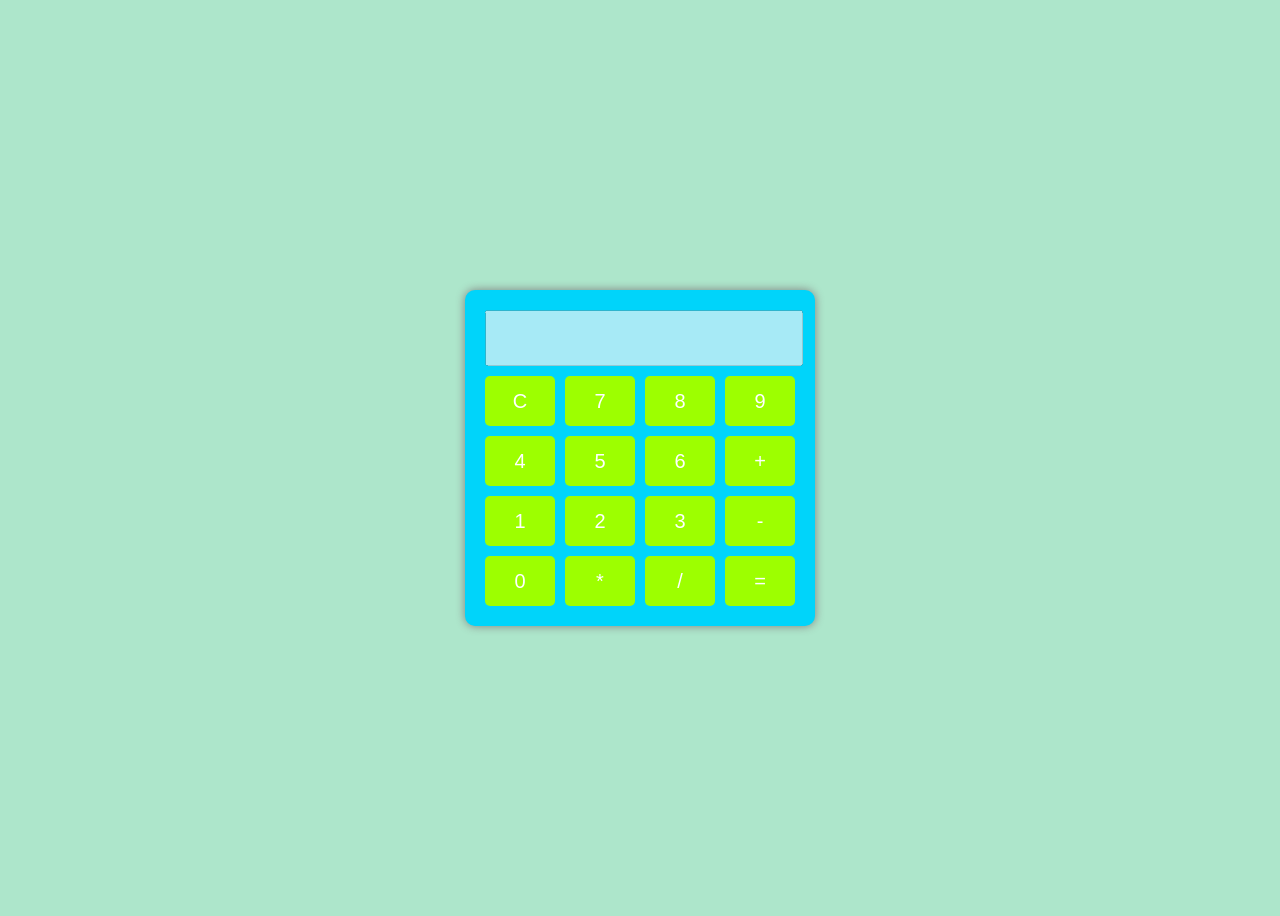
<file: 28 May CalculatorProject/index.html>
<!DOCTYPE html>
<html>
<head>
    <title>Calculator</title>
    <link rel="stylesheet" href="style.css">
</head>
<body>

    <div class="calculator">

        <input type="text" id="display" disabled>

        <div class="buttons">

            <button onclick="clearDisplay()">C</button>
            <button onclick="appendValue('7')">7</button>
            <button onclick="appendValue('8')">8</button>
            <button onclick="appendValue('9')">9</button>

            <button onclick="appendValue('4')">4</button>
            <button onclick="appendValue('5')">5</button>
            <button onclick="appendValue('6')">6</button>
            <button onclick="appendValue('+')">+</button>

            <button onclick="appendValue('1')">1</button>
            <button onclick="appendValue('2')">2</button>
            <button onclick="appendValue('3')">3</button>
            <button onclick="appendValue('-')">-</button>

            <button onclick="appendValue('0')">0</button>
            <button onclick="appendValue('*')">*</button>
            <button onclick="appendValue('/')">/</button>
            <button onclick="calculate()">=</button>

        </div>

    </div>

    <script src="script.js"></script>

</body>
</html>
</file>
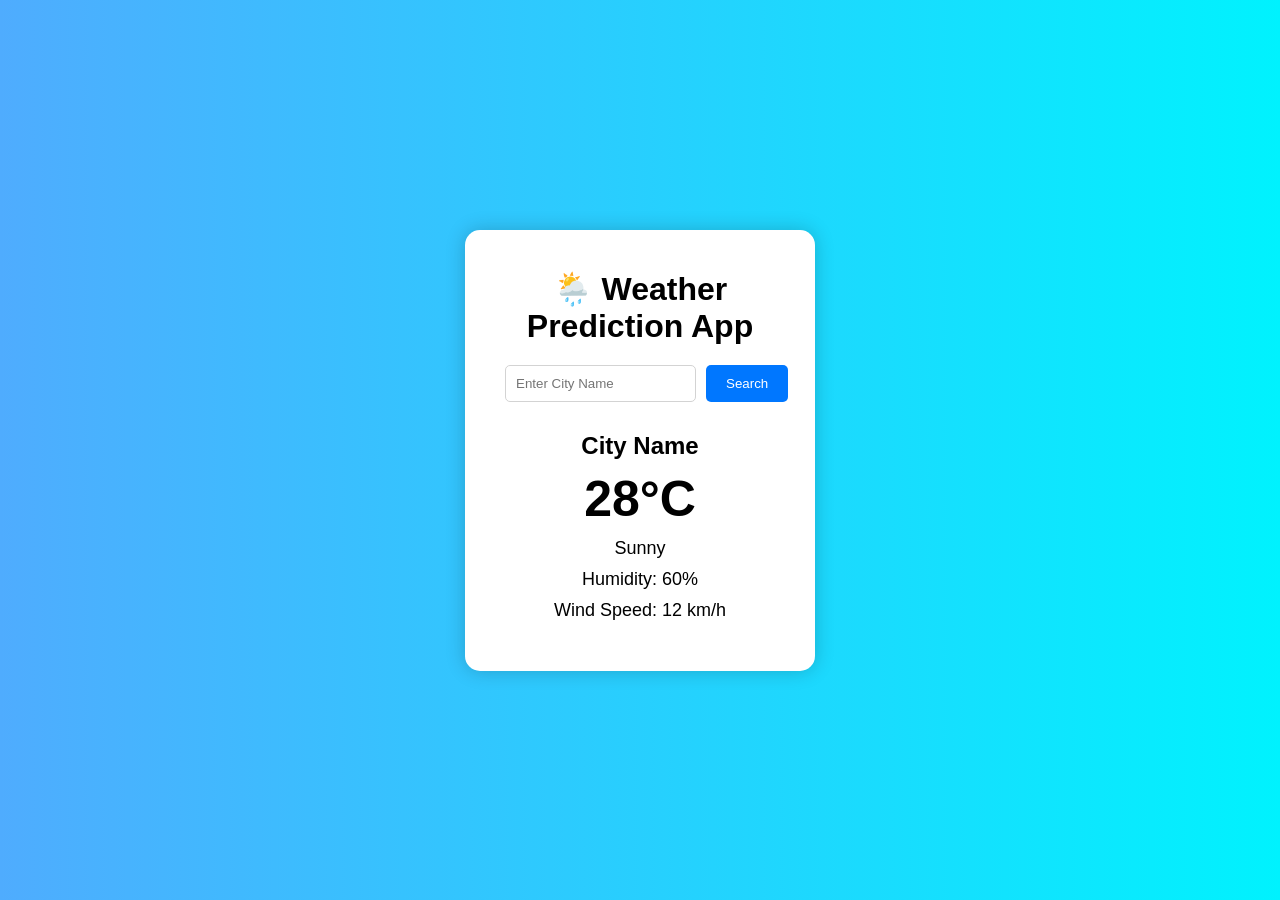
<file: Weather Prediction Website/index.html>
<!DOCTYPE html>
<html lang="en">

<head>

    <meta charset="UTF-8">

    <meta name="viewport"
    content="width=device-width, initial-scale=1.0">

    <title>Weather App</title>

    <link rel="stylesheet" href="style.css">

</head>

<body>

    <div class="container">

        <h1>🌦️ Weather Prediction App</h1>

        <div class="search-box">

            <input type="text"
            id="city"
            placeholder="Enter City Name">

            <button onclick="getWeather()">
                Search
            </button>

        </div>

        <div class="weather-box">

            <h2 id="cityName">City Name</h2>

            <h1 id="temp">28°C</h1>

            <p id="weather">Sunny</p>

            <p id="humidity">Humidity: 60%</p>

            <p id="wind">Wind Speed: 12 km/h</p>

        </div>

    </div>

    <script src="script.js"></script>

</body>

</html>
</file>
<file: 28 May CalculatorProject/style.css>
body{
    display: flex;
    justify-content: center;
    align-items: center;
    height: 100vh;
    background: rgb(173, 230, 203);
    font-family: Arial;
}

.calculator{
    background: rgb(0, 212, 250);
    padding: 20px;
    border-radius: 10px;
    box-shadow: 0px 0px 10px gray;
}

#display{
    width: 100%;
    height: 50px;
    margin-bottom: 10px;
    font-size: 24px;
    text-align: right;
}

.buttons{
    display: grid;
    grid-template-columns: repeat(4, 70px);
    gap: 10px;
}

button{
    height: 50px;
    font-size: 20px;
    cursor: pointer;
    border: none;
    background: rgb(157, 255, 0);
    color: white;
    border-radius: 5px;
}
</file>
<file: Weather Prediction Website/style.css>
*{
    margin: 0;
    padding: 0;
    box-sizing: border-box;
    font-family: Arial;
}

body{
    height: 100vh;
    display: flex;
    justify-content: center;
    align-items: center;
    background: linear-gradient(to right,#4facfe,#00f2fe);
}

.container{
    background: white;
    padding: 40px;
    border-radius: 15px;
    text-align: center;
    width: 350px;
    box-shadow: 0px 0px 20px rgba(0,0,0,0.2);
}

h1{
    margin-bottom: 20px;
}

.search-box{
    display: flex;
    gap: 10px;
    margin-bottom: 30px;
}

input{
    flex: 1;
    padding: 10px;
    border: 1px solid lightgray;
    border-radius: 5px;
    outline: none;
}

button{
    padding: 10px 20px;
    border: none;
    background: #0077ff;
    color: white;
    border-radius: 5px;
    cursor: pointer;
}

.weather-box h1{
    font-size: 50px;
    margin: 10px 0;
}

.weather-box p{
    margin: 10px 0;
    font-size: 18px;
}
</file>
